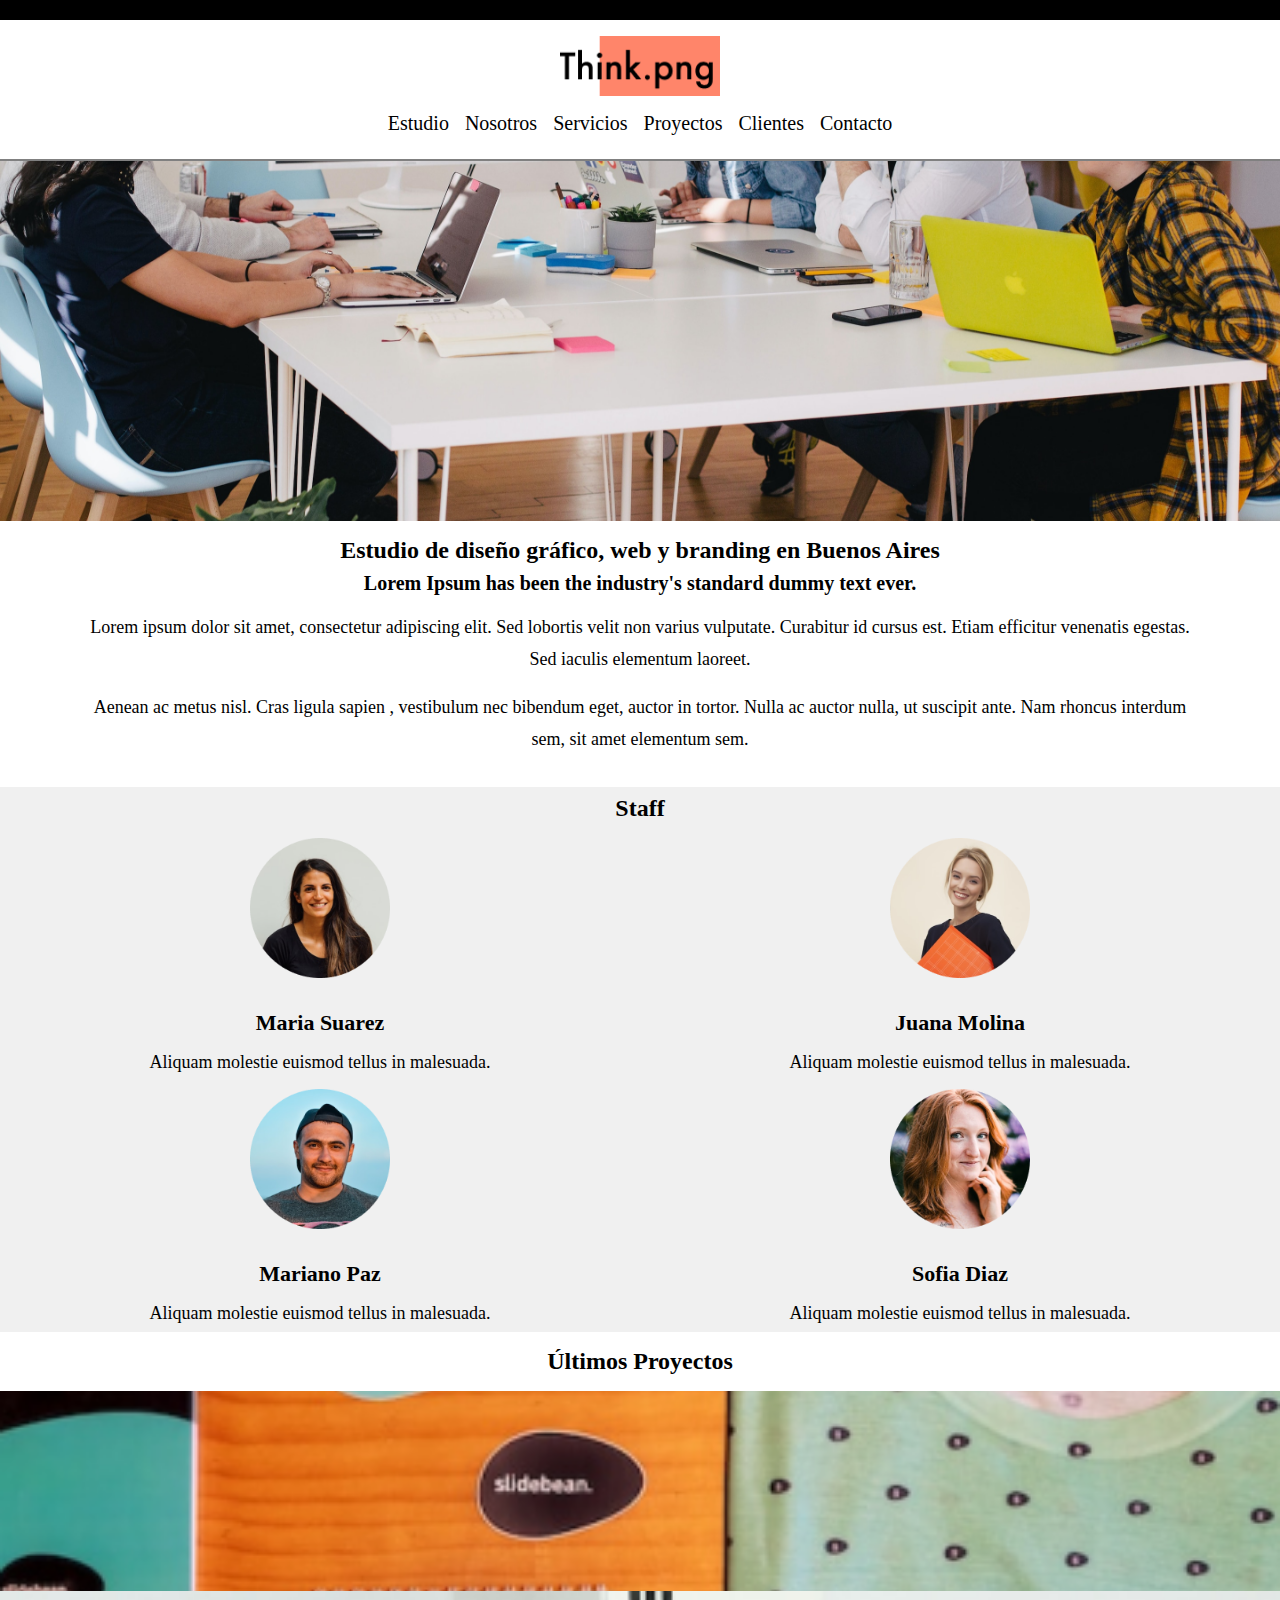
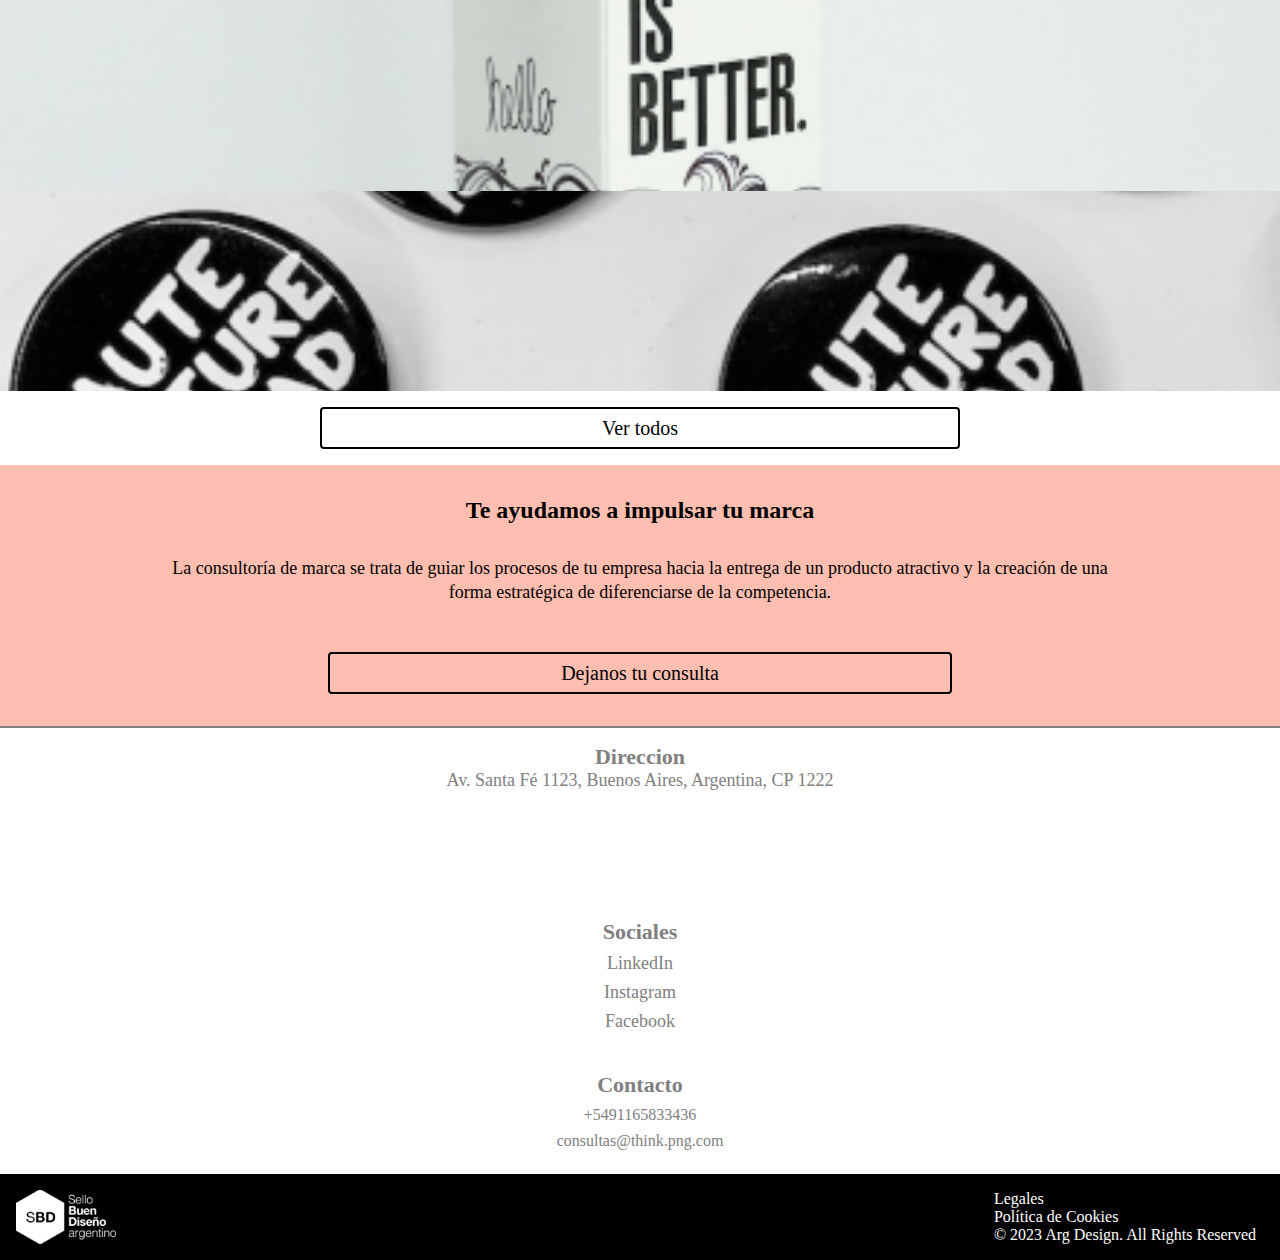
<file: index.html>
<!DOCTYPE html>
<html lang="en">
<head>
    <meta charset="UTF-8">
    <meta http-equiv="X-UA-Compatible" content="IE=edge">
    <meta name="viewport" content="width=device-width, initial-scale=1.0">
    <link rel="stylesheet" href="./css/style.css">
    <title>Home</title>
</head>
<body>

    <header class="barraprincipal">
        
        <a href="index.html"> <div class="logo"></div></a>

        <nav class="barra"> 
            <ul>
                <li>
                    <a href="#estudio">Estudio</a>
                </li>
                <li>
                    <a href="#staff">Nosotros</a>
                </li>
                <li>
                    <a href="./secciones/Servicios.html">Servicios</a>
                </li>
                <li>
                    <a href="./secciones/Proyectos.html">Proyectos</a>
                </li>
                <li>
                    <a href="./secciones/Clientes.html">Clientes</a>
                </li>
                <li>
                    <a href="./secciones/contacto.html">Contacto</a>
                </li>
            </ul>
        </nav>
    </header>

    <main>

        <section class="hero-img"></section>

        <a name="estudio"></a>

        <section class="el-estudio">

            <h1>Estudio de diseño gráfico, web y branding en Buenos Aires</h1>
            <h2>Lorem Ipsum has been the industry's standard dummy text ever.</h2>

                <p>Lorem ipsum dolor sit amet, consectetur adipiscing elit. 
                Sed lobortis velit non varius vulputate. 
                Curabitur id cursus est. Etiam efficitur venenatis egestas. 
                Sed iaculis elementum laoreet.
                </p>

                <p>
                Aenean ac metus nisl. Cras ligula sapien
                , vestibulum nec bibendum eget, auctor in tortor. Nulla ac auctor nulla, 
                ut suscipit ante. Nam rhoncus interdum sem, sit amet elementum sem.
                </p>    

        </section>

            <a name="staff"></a>  

        <section class="Staff">

            <h2>Staff</h2>

            <section class="personas">

                <div class="persona1">
                            <div class="persona1-img"></div>
                            <h3 class="nombre-persona">Maria Suarez</h3>
                            <h4 class="persentacion-persona">Aliquam molestie euismod tellus in malesuada.</h4>
                </div>

                <div class="persona2">
                    <div class="persona2-img"></div>
                    <h3 class="nombre-persona">Juana Molina</h3>
                    <h4 class="persentacion-persona">Aliquam molestie euismod tellus in malesuada.</h4>
                </div>

                <div class="persona3">
                    <div class="persona3-img"></div>
                    <h3 class="nombre-persona">Mariano Paz</h3>
                    <h4 class="persentacion-persona">Aliquam molestie euismod tellus in malesuada.</h4>
                </div>

                <div class="persona4">
                    <div class="persona4-img"></div>
                    <h3 class="nombre-persona">Sofia Diaz</h3>
                    <h4 class="persentacion-persona">Aliquam molestie euismod tellus in malesuada.</h4>
                </div>

            </section>
            
        </section>

        <section class="Ultimos-proyectos">

            <h2>Últimos Proyectos</h2>

            <section class="galeria-proyectos">
                <div class="proyecto1"></div>
                <div class="proyecto2"></div>
                <div class="proyecto3"></div>
            </section>

            <a href="secciones/Proyectos.html" class="Boton1">Ver todos</a>

        </section>

        <section class="cajon-consultas">

            <h2>Te ayudamos a impulsar tu marca</h2>

            <p>La consultoría de marca se trata de guiar los procesos de tu empresa hacia la entrega 
            de un producto atractivo y la creación de una forma estratégica de diferenciarse de la
            competencia.</p>

            <a href="secciones/Contacto.html" class="Boton1">Dejanos tu consulta</a>

        </section>
        
        <!--
        <div class="button-up">
            <a href="./index.html">
                <center><img src="recursos/botonsubir.png"></center>
            </a>
        </div> -->

    </main>

    
    <footer>

        <section class="footer1">

            <div class="Direccion"> 
               <h4>Direccion</h4>
               <p>Av. Santa Fé 1123, Buenos Aires, Argentina, CP 1222</p>
           </div>

           <iframe class="mapa"src="https://www.google.com/maps/embed?pb=!1m18!1m12!1m3!1d4644.831132195227!2d-58.40330538196146!3d-34
           .59425815976406!2m3!1f0!2f0!3f0!3m2!1i1024!2i768!4f13.1!3m3!1m2!1s0x95bcca99c609fc2f%3A0x
           392ca99351808a75!2sRecoleta%2C%20CABA%2C%20Argentina!5e0!3m2!1ses!2sit!4v1673118096430!5m2!1ses!2sit"
           width="100%" height="96" style="border:0;" allowfullscreen="" loading="lazy" 
           referrerpolicy="no-referrer-when-downgrade">
           </iframe>

           <div class="Sociales"> 
                    <h4>Sociales</h4> 
                    <ol>
                        <li>
                        <a href="https://www.linkedin.com/home?originalSubdomain=es" target="_blank">LinkedIn</a>
                        </li>
                        <li>
                        <a href="https://www.instagram.com/" target="_blank">Instagram</a>
                        </li>
                        <li>
                        <a href="https://www.facebook.com/" target="_blank">Facebook</a>
                        </li>
                    </ol>
            </div>

            <div class="Contacto"> 
                <h4>Contacto</h4> 
                    <ol>
                    <li>+5491165833436</li>
                    <li>consultas@think.png.com</li>
                    </ol>
            </div>


        </section>

        <section class="footer2">

            <div class="logo-footer2"></div>

            <nav class="nav-footer2">
                <ul>
                    <li>
                        <a href="https://www.lipsum.com/" target="_blank">Legales</a>
                    </li>
                    <li>
                        <a href="https://www.lipsum.com/" target="_blank">Política de Cookies</a>
                    </li>
                    <li>
                        <a href="https://www.lipsum.com/" target="_blank">© 2023 Arg Design. All Rights Reserved</a>
                    </li>
                </ul>
            </nav>

        </section>

    </footer>


</body>
</html>
</file>
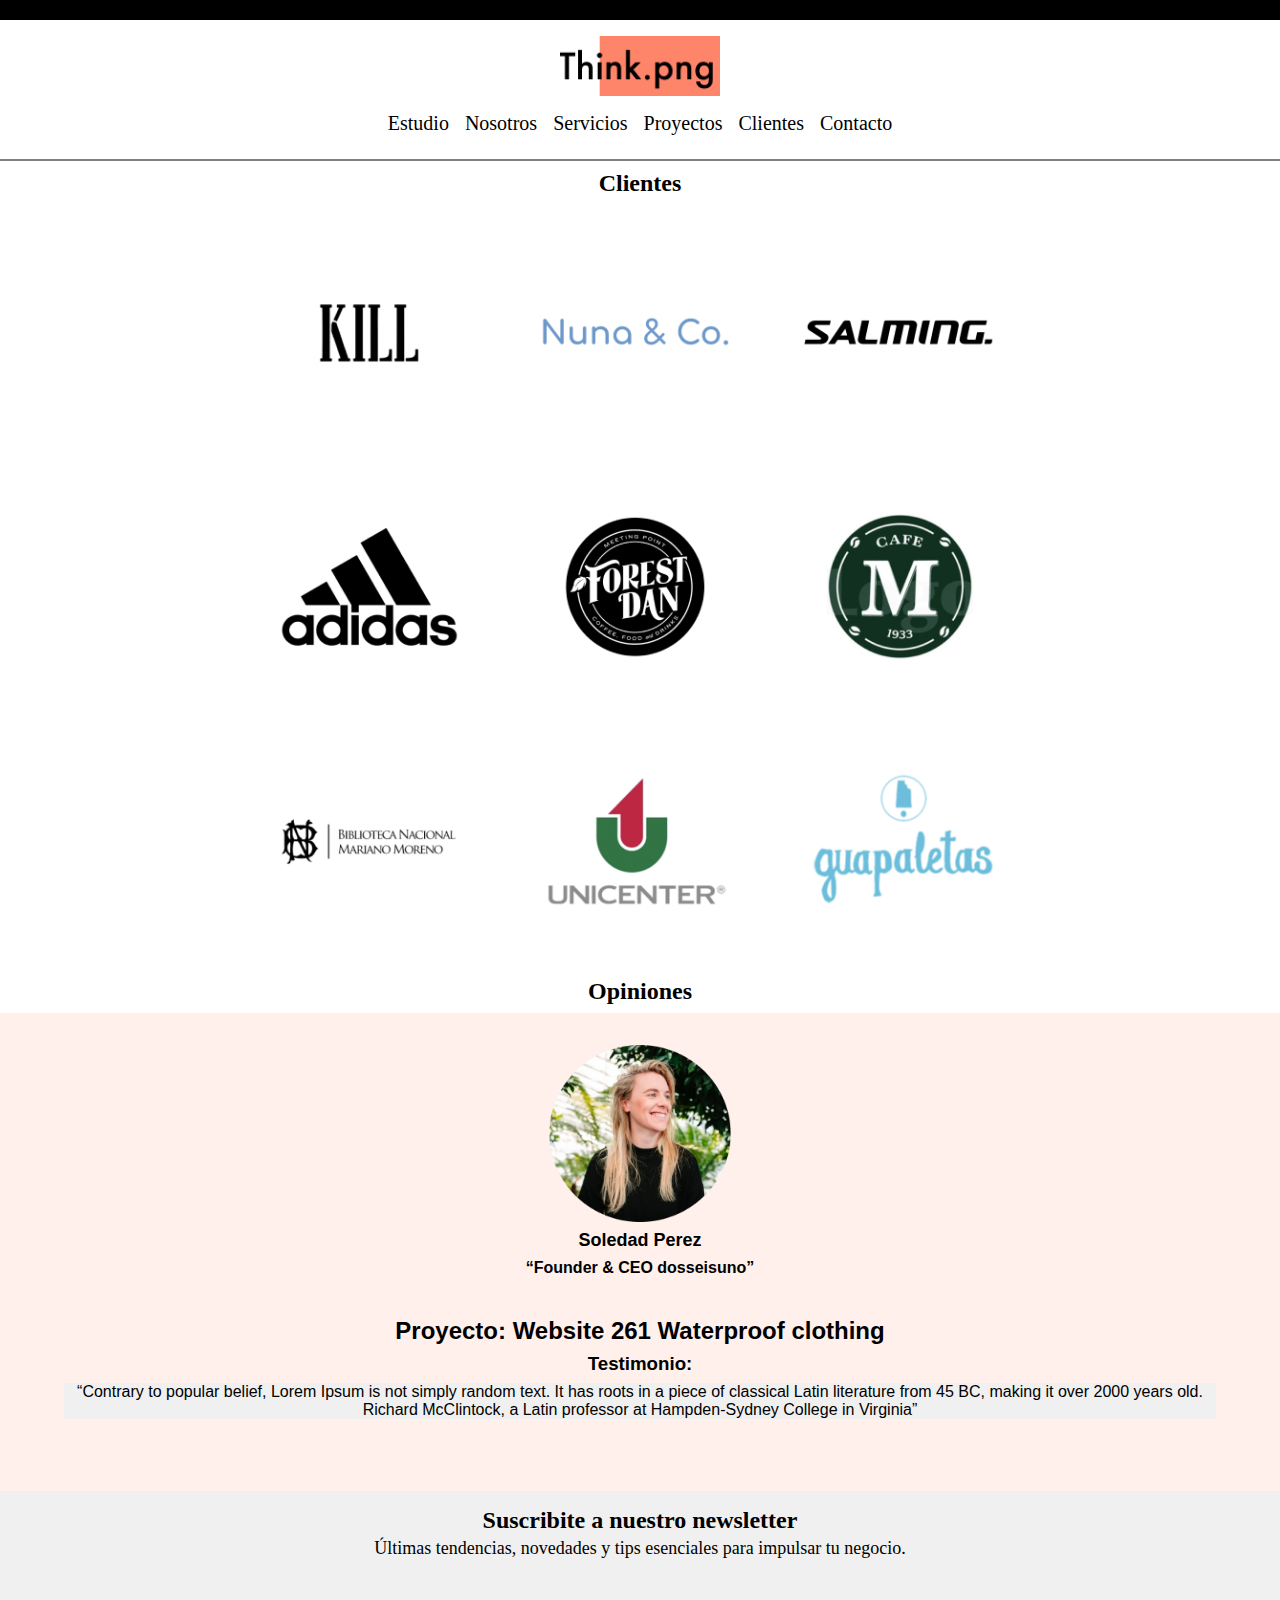
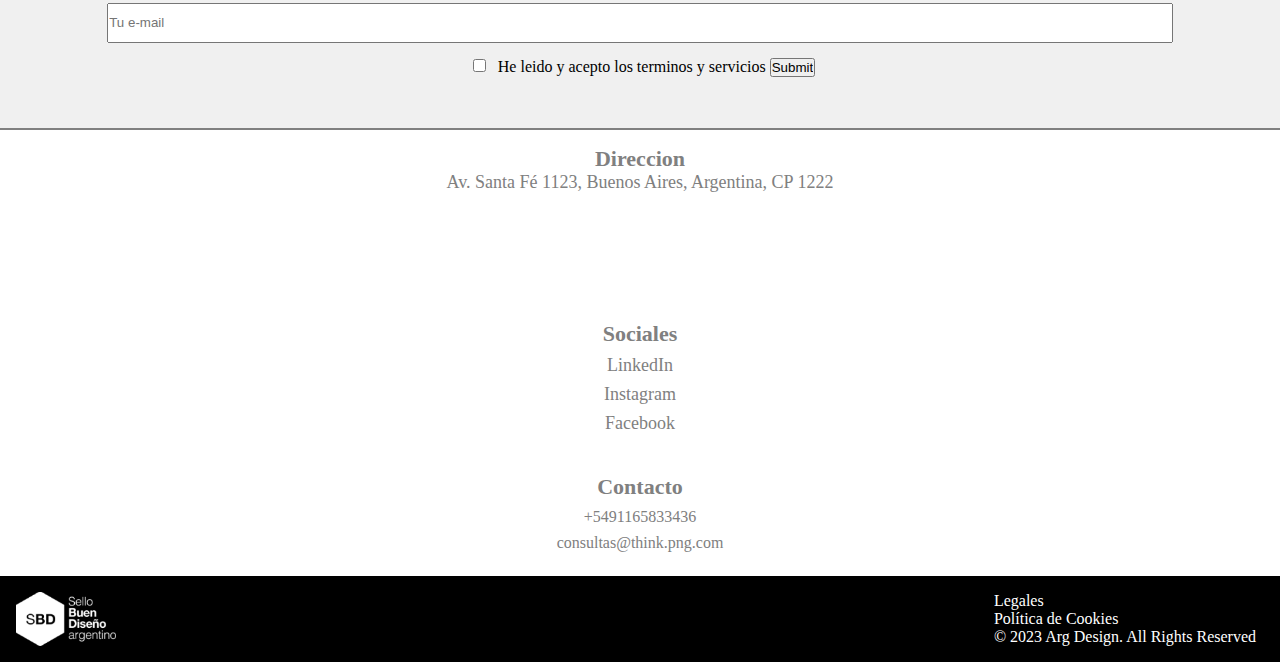
<file: secciones/Clientes.html>
<!DOCTYPE html>
<html lang="en">
<head>
    <meta charset="UTF-8">
    <meta http-equiv="X-UA-Compatible" content="IE=edge">
    <meta name="viewport" content="width=device-width, initial-scale=1.0">
    <link rel="stylesheet" href="../css/style.css">
    <title>Clientes</title>
</head>
<body>
   
    <header class="barraprincipal">
        <a href="../index.html"><div class="logo"></div></a>
        
        <nav class="barra">
            <ul>
                <li>
                    <a href="../index.html">Estudio</a>
                </li>
                <li>
                    <a href="../index.html">Nosotros</a>
                </li>
                <li>
                    <a href="./Servicios.html">Servicios</a>
                </li>
                <li>
                    <a href="./Proyectos.html">Proyectos</a>
                </li>
                <li>
                    <a href="./Clientes.html">Clientes</a>
                </li>
                <li>
                    <a href="./Contacto.html">Contacto</a>
                </li>
            </ul>
        </nav>
    </header>


    <main>
        <div class="title">
            <h2>Clientes</h2>
        </div>

        <div class="clientes-grid">
            <img src="../recursos/marca1.png" alt="Kill" class="clientes-img" >
            <img src="../recursos/marca2.png" alt="Nuna&Co" class="clientes-img">
            <img src="../recursos/marca3.png" alt="Nuna&Co" class="clientes-img">
            <img src="../recursos/marca4.png" alt="Adidas" class="clientes-img">
            <img src="../recursos/marca5.png" alt="Forest" class="clientes-img">
            <img src="../recursos/marca6.png" alt="Martinez"class="clientes-img">
            <img src="../recursos/marca7.png" alt="Nacional"class="clientes-img">
            <img src="../recursos/marca8.png" alt="Unicenter"class="clientes-img">
            <img src="../recursos/marca9.png" alt="Guapaletas"class="clientes-img">
            <!--<img src="../recursos/marca10.png" alt="Argentina"class="clientes-img">-->
        </div>

        <div class="title">
            <h2>Opiniones</h2>
        </div>


        <div class="opinion">

            <aside class="cliente-perfil">
                <img src="../recursos/persona5.png">
                <h4>Soledad Perez</h4>
                <h5>“Founder & CEO dosseisuno”</h5>
            </aside>

            <div class="opinion-texto"> 

                <h2>Proyecto: Website 261 Waterproof clothing </h2>

                <h3>Testimonio:</h3>

                <p>“Contrary to popular belief, Lorem Ipsum is not simply random text. 
                    It has roots in a piece of classical Latin literature from 45 BC, 
                    making it over 2000 years old. Richard McClintock, a Latin professor at Hampden-Sydney 
                    College in Virginia”</p>

            </div>
        </div>

        <div class="suscripcion-noticias">
            <h3>Suscribite a nuestro newsletter</h3>
            <h4>Últimas tendencias, novedades y tips esenciales para impulsar tu negocio.</h4>
            
            <form action="#" method="GET">
                <input type="text" placeholder="Tu e-mail" name="e-mail"class="input-news">
                <br>
                <input type="checkbox" id="terms" name="terms" class="input-check">
                <label for="terms">He leido y acepto los terminos y servicios</label>
                <input type="submit">
            </form>

        </div>

    </main>

    <footer>

        <section class="footer1">

            <div class="Direccion"> 
               <h4>Direccion</h4>
               <p>Av. Santa Fé 1123, Buenos Aires, Argentina, CP 1222</p>
           </div>

           <iframe class="mapa"src="https://www.google.com/maps/embed?pb=!1m18!1m12!1m3!1d4644.831132195227!2d-58.40330538196146!3d-34
           .59425815976406!2m3!1f0!2f0!3f0!3m2!1i1024!2i768!4f13.1!3m3!1m2!1s0x95bcca99c609fc2f%3A0x
           392ca99351808a75!2sRecoleta%2C%20CABA%2C%20Argentina!5e0!3m2!1ses!2sit!4v1673118096430!5m2!1ses!2sit"
           width="100%" height="96" style="border:0;" allowfullscreen="" loading="lazy" 
           referrerpolicy="no-referrer-when-downgrade">
           </iframe>

           <div class="Sociales"> 
                    <h4>Sociales</h4> 
                    <ol>
                        <li>
                        <a href="https://www.linkedin.com/home?originalSubdomain=es" target="_blank">LinkedIn</a>
                        </li>
                        <li>
                        <a href="https://www.instagram.com/" target="_blank">Instagram</a>
                        </li>
                        <li>
                        <a href="https://www.facebook.com/" target="_blank">Facebook</a>
                        </li>
                    </ol>
            </div>

            <div class="Contacto"> 
                <h4>Contacto</h4> 
                    <ol>
                    <li>+5491165833436</li>
                    <li>consultas@think.png.com</li>
                    </ol>
            </div>


        </section>

        <section class="footer2">
            <div class="logo-footer2"></div>

            <nav class="nav-footer2">
                <ul>
                    <li>
                        <a href="https://www.lipsum.com/" target="_blank">Legales</a>
                    </li>
                    <li>
                        <a href="https://www.lipsum.com/" target="_blank">Política de Cookies</a>
                    </li>
                    <li>
                        <a href="https://www.lipsum.com/" target="_blank">© 2023 Arg Design. All Rights Reserved</a>
                    </li>
                </ul>
            </nav>

        </section>

    </footer>


</body>
</html>
</file>
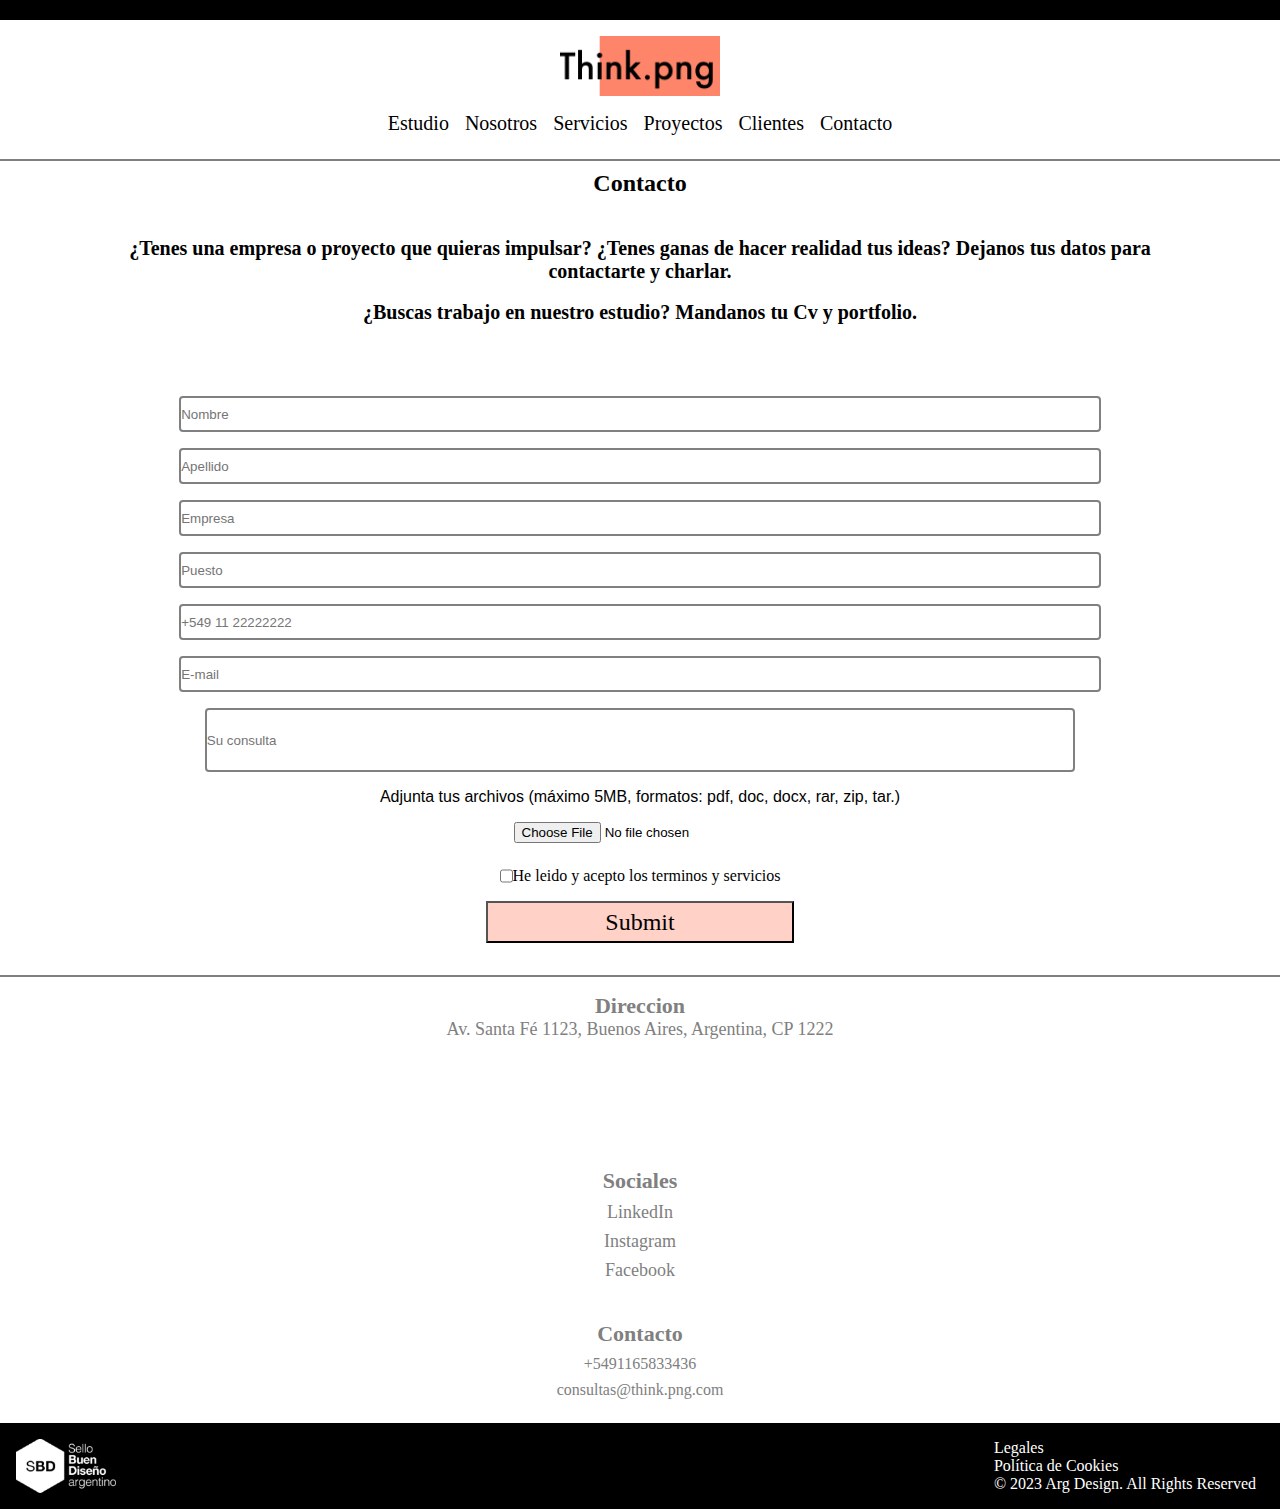
<file: secciones/Contacto.html>
<!DOCTYPE html>
<html lang="en">
<head>
    <meta charset="UTF-8">
    <meta http-equiv="X-UA-Compatible" content="IE=edge">
    <meta name="viewport" content="width=device-width, initial-scale=1.0">
    <link rel="stylesheet" href="../css/style.css">
    <title>Contacto</title>
</head>
<body>

    <header class="barraprincipal">

        <a href="../index.html"><div class="logo"></div></a>
        
        </div>
        <nav class="barra">
            <ul>
                <li>
                    <a href="../index.html">Estudio</a>
                </li>
                <li>
                    <a href="../index.html">Nosotros</a>
                </li>
                <li>
                    <a href="./Servicios.html">Servicios</a>
                </li>
                <li>
                    <a href="./Proyectos.html">Proyectos</a>
                </li>
                <li>
                    <a href="./Clientes.html">Clientes</a>
                </li>
                <li>
                    <a href="./Contacto.html">Contacto</a>
                </li>
            </ul>
        </nav>
    </header>

    <main>
        <div class="title">
            <h2>Contacto</h2>
        </div>

        <div class="preguntas">
            <h3>¿Tenes una empresa o proyecto que quieras impulsar?
            ¿Tenes ganas de hacer realidad tus ideas? Dejanos tus datos para contactarte y charlar.</h3>
            
            <br>
            <h3>¿Buscas trabajo en nuestro estudio?
            Mandanos tu Cv y portfolio.</h3>
        </div>

            <form action="#" method="GET" class="formulario">

                <div class="formulario-contacto-grid">

                <input type="text" placeholder="Nombre" name="nombre" required >
                <input type="text" placeholder="Apellido" name="Apellido">
                <input type="text" placeholder="Empresa" name="Empresa" >
                <input type="text" placeholder="Puesto" name="Puesto">
                <input type="text" placeholder="+549 11 22222222" name="telefono" required>
                <input type="text" placeholder="E-mail" name="e-mail" required>
                </div>

                <input type="text" placeholder="Su consulta" name="nombre" required class="textarea">

                <p>Adjunta tus archivos (máximo 5MB, formatos: pdf, doc, docx, rar, zip, tar.)<p>
                <input type="file" placeholder="Selecciona tus archivos" name="adjuntar">
                <br>

                <div class="checkbox-flex">
                <input type="checkbox" id="terms" name="terms">
                <label for="terms">He leido y acepto los terminos y servicios</label>
                </div>

                <input type="submit" class="boton-formulario">

            </form>

    </main>
    

    <footer>

        <section class="footer1">

            <div class="Direccion"> 
               <h4>Direccion</h4>
               <p>Av. Santa Fé 1123, Buenos Aires, Argentina, CP 1222</p>
           </div>

           <iframe class="mapa"src="https://www.google.com/maps/embed?pb=!1m18!1m12!1m3!1d4644.831132195227!2d-58.40330538196146!3d-34
           .59425815976406!2m3!1f0!2f0!3f0!3m2!1i1024!2i768!4f13.1!3m3!1m2!1s0x95bcca99c609fc2f%3A0x
           392ca99351808a75!2sRecoleta%2C%20CABA%2C%20Argentina!5e0!3m2!1ses!2sit!4v1673118096430!5m2!1ses!2sit"
           width="100%" height="96" style="border:0;" allowfullscreen="" loading="lazy" 
           referrerpolicy="no-referrer-when-downgrade">
           </iframe>

           <div class="Sociales"> 
                    <h4>Sociales</h4> 
                    <ol>
                        <li>
                        <a href="https://www.linkedin.com/home?originalSubdomain=es" target="_blank">LinkedIn</a>
                        </li>
                        <li>
                        <a href="https://www.instagram.com/" target="_blank">Instagram</a>
                        </li>
                        <li>
                        <a href="https://www.facebook.com/" target="_blank">Facebook</a>
                        </li>
                    </ol>
            </div>

            <div class="Contacto"> 
                <h4>Contacto</h4> 
                    <ol>
                    <li>+5491165833436</li>
                    <li>consultas@think.png.com</li>
                    </ol>
            </div>


        </section>

        <section class="footer2">
            <div class="logo-footer2"></div>

            <nav class="nav-footer2">
                <ul>
                    <li>
                        <a href="https://www.lipsum.com/" target="_blank">Legales</a>
                    </li>
                    <li>
                        <a href="https://www.lipsum.com/" target="_blank">Política de Cookies</a>
                    </li>
                    <li>
                        <a href="https://www.lipsum.com/" target="_blank">© 2023 Arg Design. All Rights Reserved</a>
                    </li>
                </ul>
            </nav>

        </section>

    </footer>

</body>
</html>
</file>
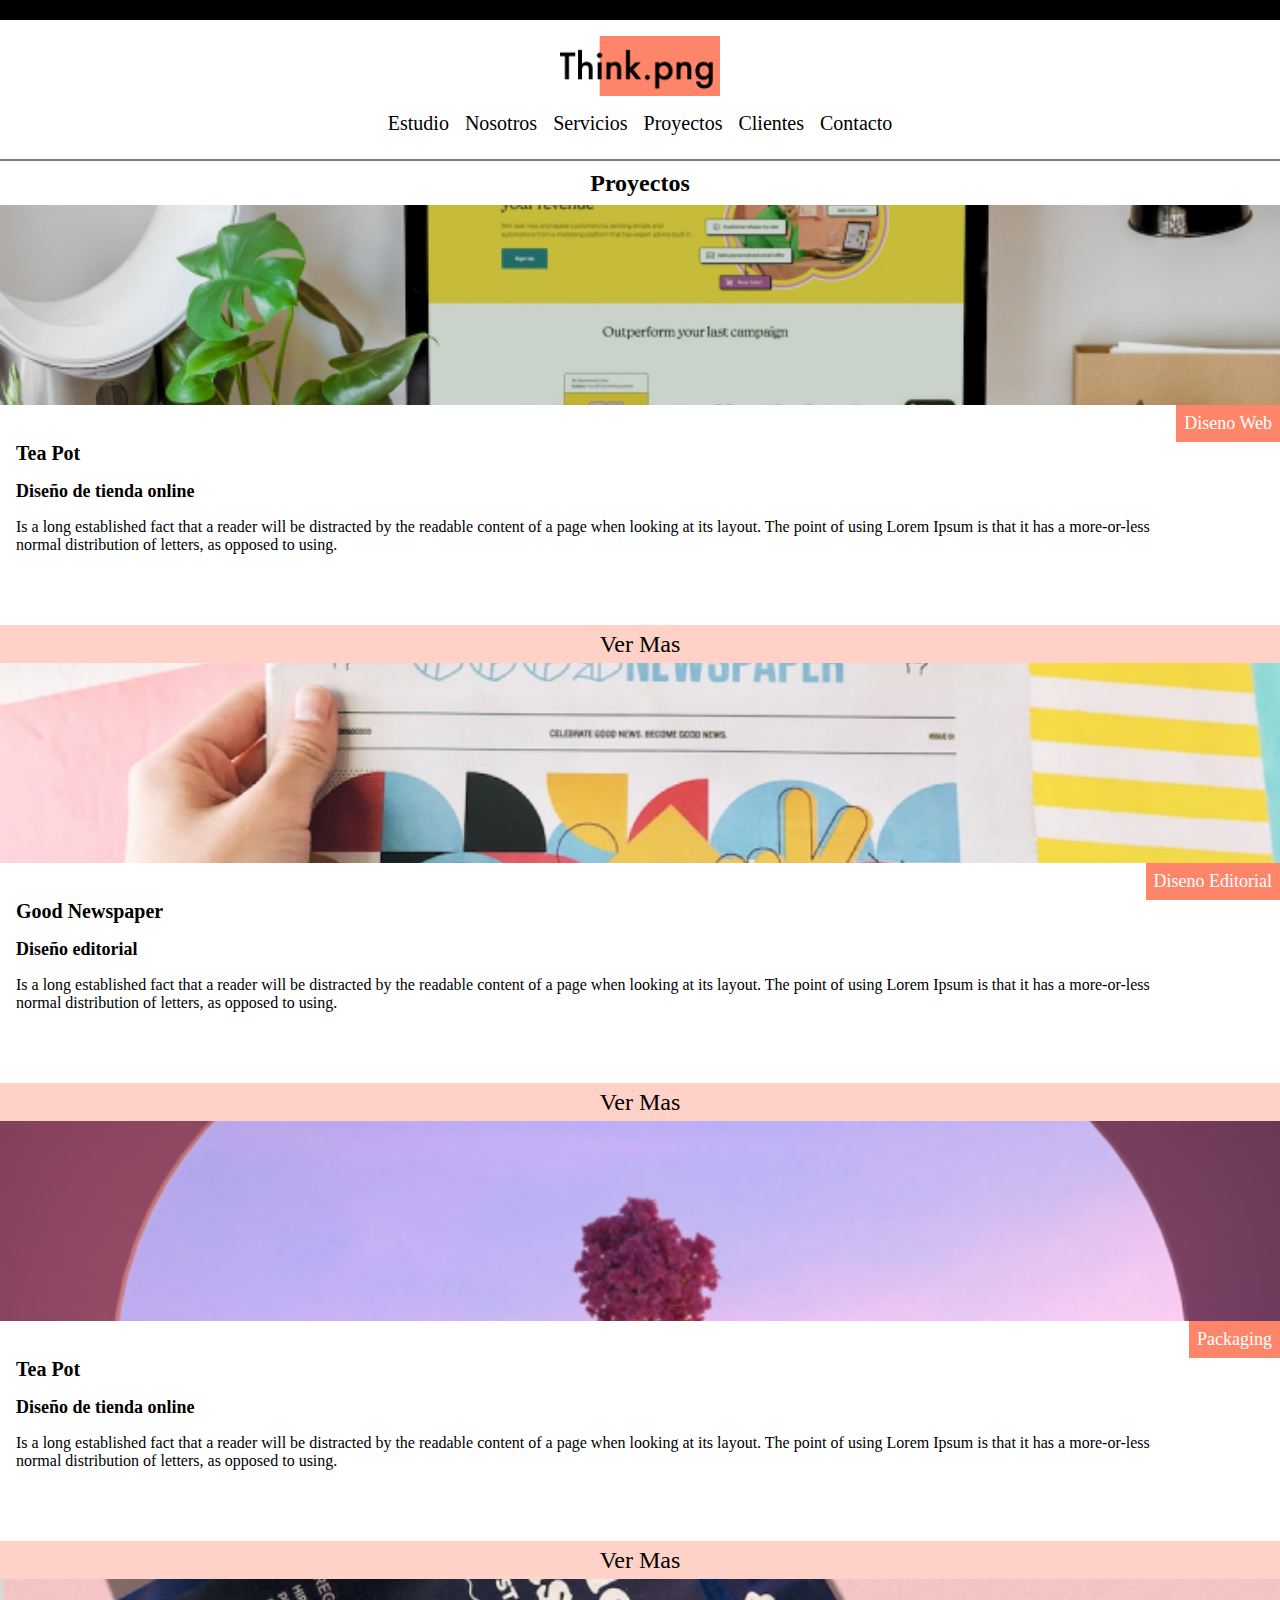
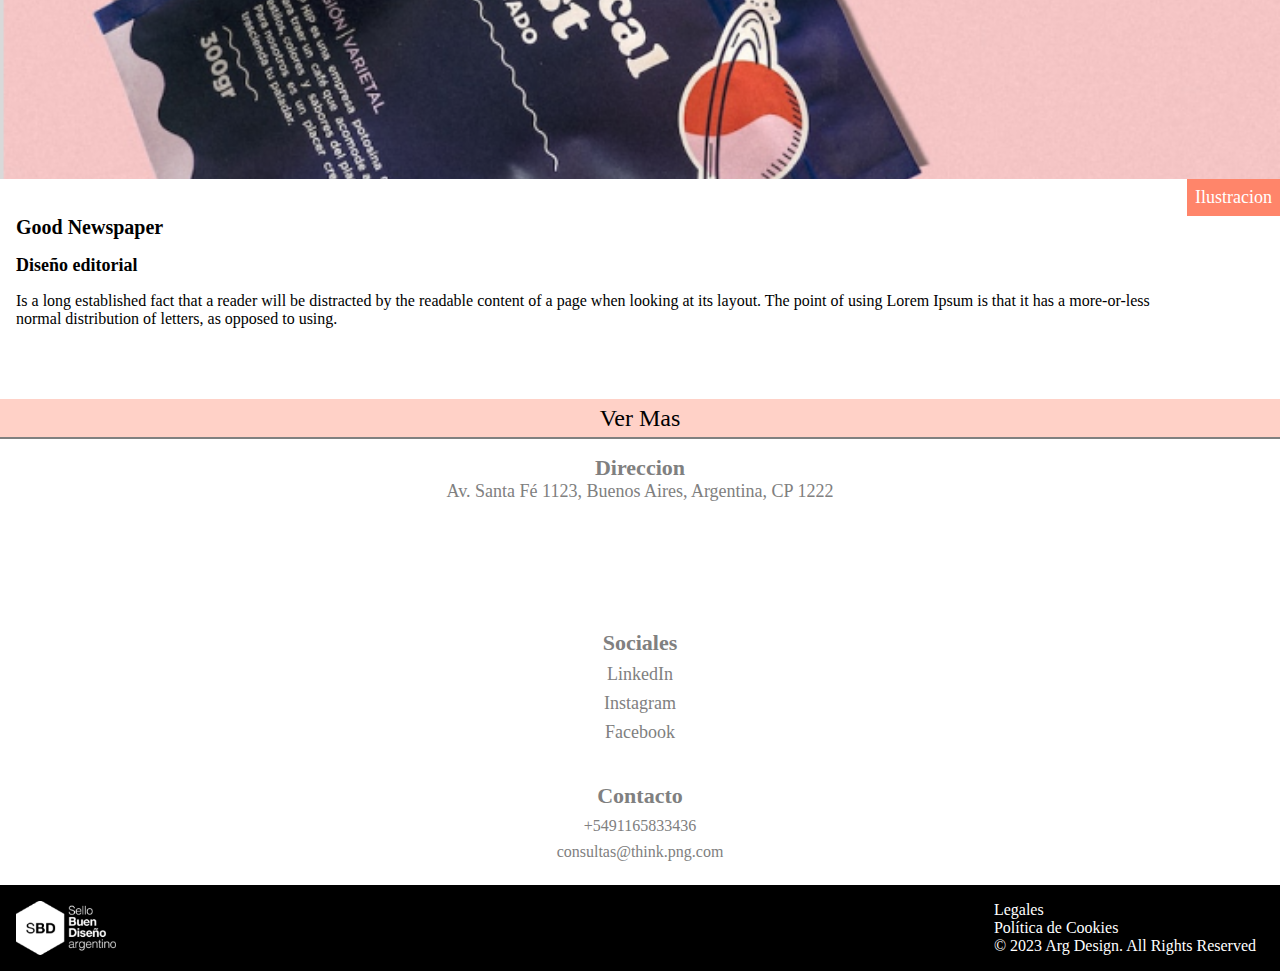
<file: secciones/Proyectos.html>
<!DOCTYPE html>
<html lang="en">
<head>
    <meta charset="UTF-8">
    <meta http-equiv="X-UA-Compatible" content="IE=edge">
    <meta name="viewport" content="width=device-width, initial-scale=1.0">
    <link rel="stylesheet" href="../css/style.css">
    <title>Proyectos</title>
</head>
<body>

    <header class="barraprincipal">

        <a href="../index.html"><div class="logo"></div></a>

        <nav class="barra">
            <ul>
                <li>
                    <a href="../index.html">Estudio</a>
                </li>
                <li>
                    <a href="../index.html">Nosotros</a>
                </li>
                <li>
                    <a href="./Servicios.html">Servicios</a>
                </li>
                <li>
                    <a href="./Proyectos.html">Proyectos</a>
                </li>
                <li>
                    <a href="./Clientes.html">Clientes</a>
                </li>
                <li>
                    <a href="./Contacto.html">Contacto</a>
                </li>
            </ul>
        </nav>
    </header>

    <main>
        <div class="title">
        <h2>Proyectos</h2>
        </div>

        <section class="Proyecto-right">

            <div class="Proyectoright-img"></div>
            <aside>
                <div class="tag">Diseno Web</div>
                <h3>Tea Pot</h3>
                <h4>Diseño de tienda online</h4>
                <p>Is a long established fact that a reader will be distracted by the readable content of 
                    a page when looking at its layout. The point of using Lorem Ipsum is that it has a 
                    more-or-less normal distribution of letters, as opposed to using.</p>
            </aside>

        </section>

        <div class="Boton-ancho">
        <a href="#" class="Boton-ancho-vermas">Ver Mas</a>
        </div>

        <section class="Proyecto-left">
            <div class="Proyectoleft-img"></div>
            <aside>
                <div class="tag">Diseno Editorial</div>
                <h3>Good Newspaper</h3>
                <h4>Diseño editorial</h4>
                <p>Is a long established fact that a reader will be distracted by the readable content of 
                    a page when looking at its layout. The point of using Lorem Ipsum is that it has a 
                    more-or-less normal distribution of letters, as opposed to using.</p>
            </aside>

        </section>

        <div class="Boton-ancho">
            <a href="#" class="Boton-ancho-vermas">Ver Mas</a>
        </div>

        <section class="Proyecto-right">
            <div class="Proyectoright-img" id="Proyect3"></div>
            <aside>
                <div class="tag">Packaging</div>
                <h3>Tea Pot</h3>
                <h4>Diseño de tienda online</h4>
                <p>Is a long established fact that a reader will be distracted by the readable content of 
                    a page when looking at its layout. The point of using Lorem Ipsum is that it has a 
                    more-or-less normal distribution of letters, as opposed to using.</p>
            </aside>
        </section>

        <div class="Boton-ancho">
            <a href="#" class="Boton-ancho-vermas">Ver Mas</a>
        </div>

        <section class="Proyecto-left">
            <div class="Proyectoleft-img" id="Proyect4"></div>
            <aside>
                <div class="tag">Ilustracion</div>
                <h3>Good Newspaper</h3>
                <h4>Diseño editorial</h4>
                <p>Is a long established fact that a reader will be distracted by the readable content of 
                    a page when looking at its layout. The point of using Lorem Ipsum is that it has a 
                    more-or-less normal distribution of letters, as opposed to using.</p>
            </aside>

        </section>

        <div class="Boton-ancho">
            <a href="#" class="Boton-ancho-vermas">Ver Mas</a>
        </div>

</main>


<footer>

        <section class="footer1">

            <div class="Direccion"> 
               <h4>Direccion</h4>
               <p>Av. Santa Fé 1123, Buenos Aires, Argentina, CP 1222</p>
           </div>

           <iframe class="mapa"src="https://www.google.com/maps/embed?pb=!1m18!1m12!1m3!1d4644.831132195227!2d-58.40330538196146!3d-34
           .59425815976406!2m3!1f0!2f0!3f0!3m2!1i1024!2i768!4f13.1!3m3!1m2!1s0x95bcca99c609fc2f%3A0x
           392ca99351808a75!2sRecoleta%2C%20CABA%2C%20Argentina!5e0!3m2!1ses!2sit!4v1673118096430!5m2!1ses!2sit"
           width="100%" height="96" style="border:0;" allowfullscreen="" loading="lazy" 
           referrerpolicy="no-referrer-when-downgrade">
           </iframe>

           <div class="Sociales"> 
                    <h4>Sociales</h4> 
                    <ol>
                        <li>
                        <a href="https://www.linkedin.com/home?originalSubdomain=es" target="_blank">LinkedIn</a>
                        </li>
                        <li>
                        <a href="https://www.instagram.com/" target="_blank">Instagram</a>
                        </li>
                        <li>
                        <a href="https://www.facebook.com/" target="_blank">Facebook</a>
                        </li>
                    </ol>
            </div>

            <div class="Contacto"> 
                <h4>Contacto</h4> 
                    <ol>
                    <li>+5491165833436</li>
                    <li>consultas@think.png.com</li>
                    </ol>
            </div>


        </section>

        <section class="footer2">
            <div class="logo-footer2"></div>

            <nav class="nav-footer2">
                <ul>
                    <li>
                        <a href="https://www.lipsum.com/" target="_blank">Legales</a>
                    </li>
                    <li>
                        <a href="https://www.lipsum.com/" target="_blank">Política de Cookies</a>
                    </li>
                    <li>
                        <a href="https://www.lipsum.com/" target="_blank">© 2023 Arg Design. All Rights Reserved</a>
                    </li>
                </ul>
            </nav>

        </section>

</footer>

</body>
</html>
</file>
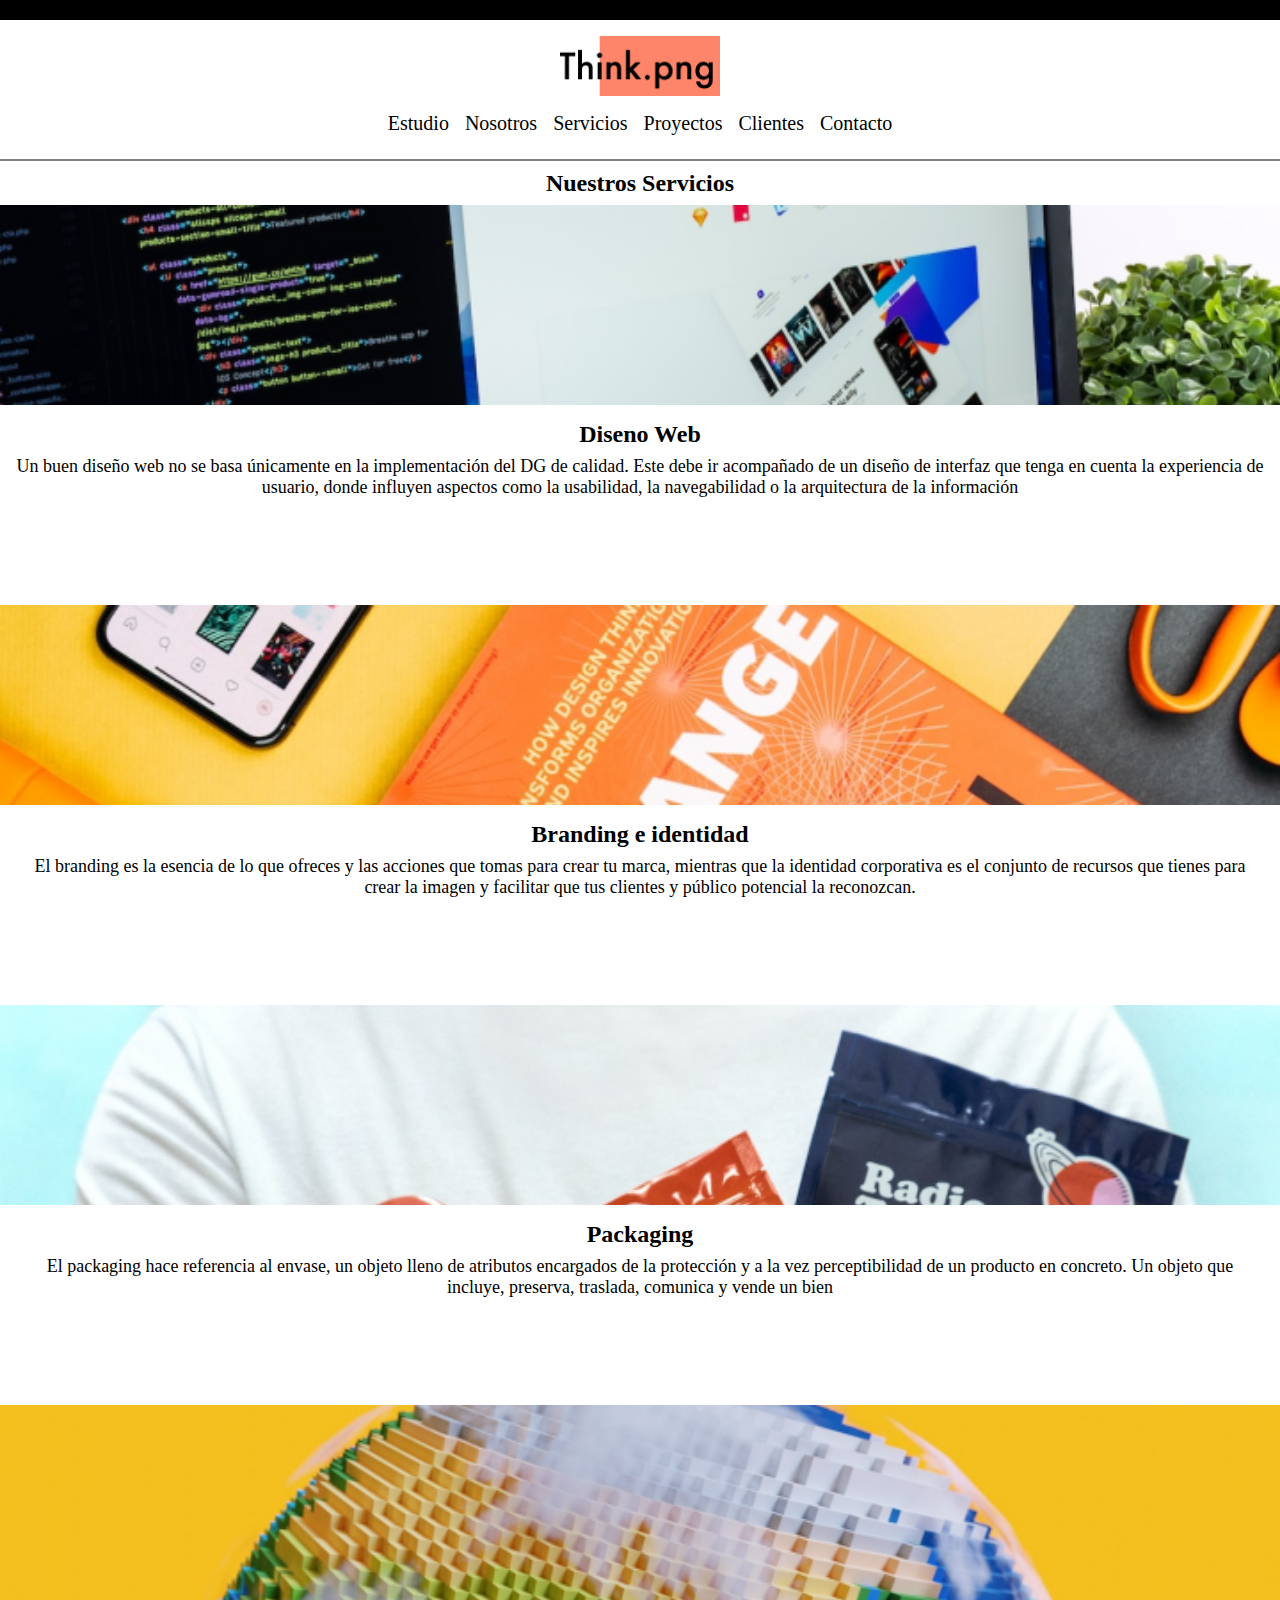
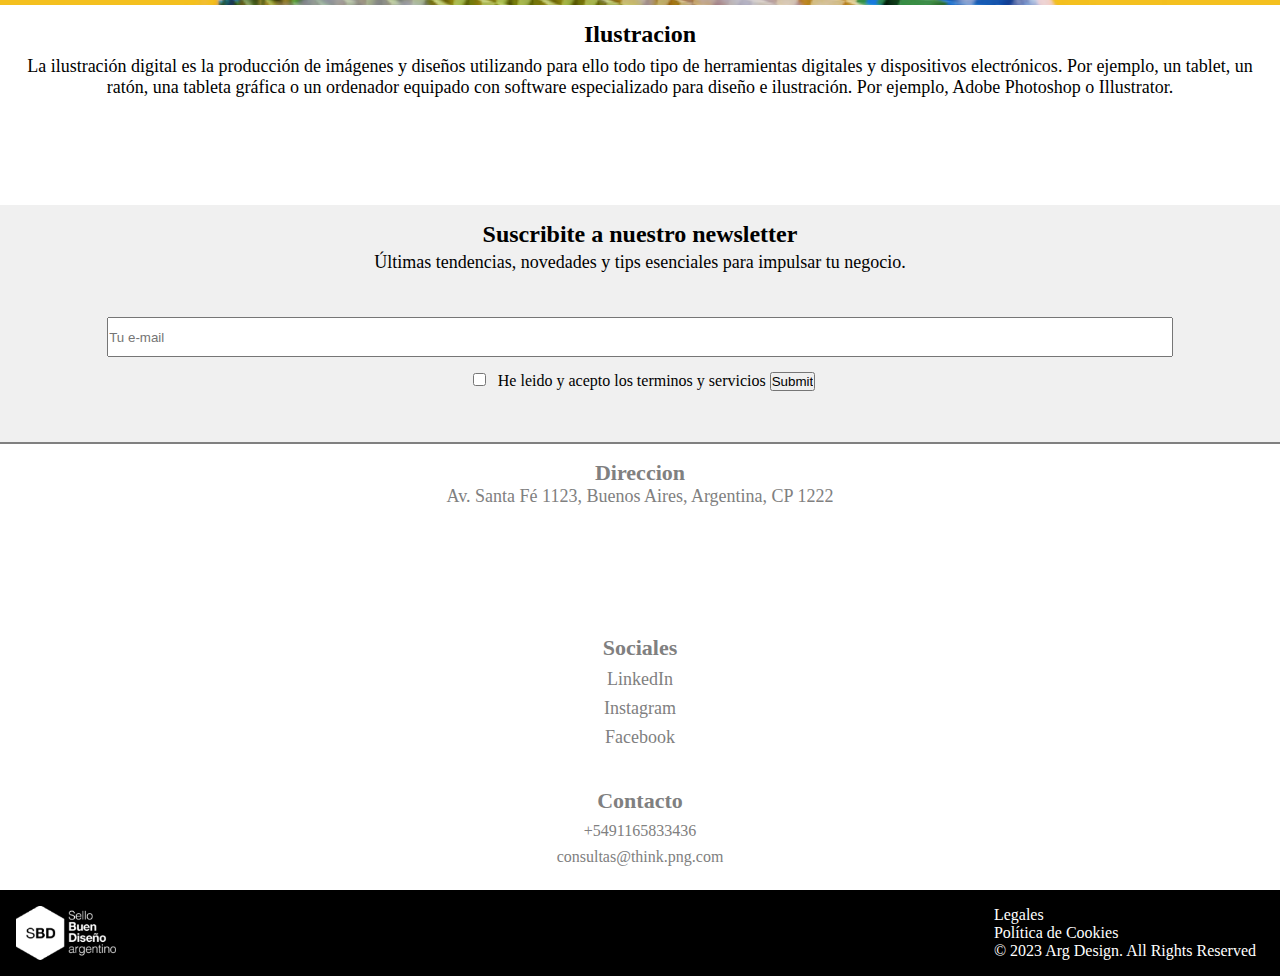
<file: secciones/Servicios.html>
<!DOCTYPE html>
<html lang="en">
<head>
    <meta charset="UTF-8">
    <meta http-equiv="X-UA-Compatible" content="IE=edge">
    <meta name="viewport" content="width=device-width, initial-scale=1.0">
    <link rel="stylesheet" href="../css/style.css">
    <title>Servicios</title>
</head>
<body>
    <header class="barraprincipal">

        <a href="../index.html"><div class="logo"></div></a>

        <nav class="barra">
            <ul>
                <li>
                    <a href="../index.html">Estudio</a>
                </li>
                <li>
                    <a href="../index.html">Nosotros</a>
                </li>
                <li>
                    <a href="./Servicios.html">Servicios</a>
                </li>
                <li>
                    <a href="./Proyectos.html">Proyectos</a>
                </li>
                <li>
                    <a href="./Clientes.html">Clientes</a>
                </li>
                <li>
                    <a href="./Contacto.html">Contacto</a>
                </li>
            </ul>
        </nav>
    </header>

<main>
       
    <div class="title">
        <h2>Nuestros Servicios</h2>
    </div>
    
        <section class="sright">
            <div class="sright-img"></div>
            <aside>
                <h3>Diseno Web</h3>
                <p>Un buen diseño web no se basa únicamente en la implementación del DG de calidad. 
                    Este debe ir acompañado de un diseño de interfaz que tenga en cuenta la experiencia
                     de usuario, donde influyen aspectos como la usabilidad, la navegabilidad o 
                    la arquitectura de la información</p>
            </aside>
        </section>

        <section class="sleft">
            <div class="sleft-img"></div>
            <aside>
                <h3>Branding e identidad</h3>
                <p>El branding es la esencia de lo que ofreces y las acciones que tomas para crear tu marca, 
                    mientras que la identidad corporativa es el conjunto de recursos que tienes para crear
                    la imagen y facilitar que tus clientes y público potencial la reconozcan.</p>
            </aside>

        </section>

        <section class="sright">
            <div class="sright-img" id="Packaging"></div>
            <aside>
                <h3>Packaging</h3>
                <p>El packaging hace referencia al envase, un objeto lleno de atributos encargados de la 
                    protección y a la vez perceptibilidad de un producto en concreto. Un objeto que incluye, 
                    preserva, traslada, comunica y vende un bien</p>
            </aside>
        </section>

        <section class="sleft">
            <div class="sleft-img" id="Ilustracion"></div>
            <aside>
                <h3>Ilustracion</h3>
                <p>La ilustración digital es la producción de imágenes y diseños utilizando para ello todo 
                    tipo de herramientas digitales y dispositivos electrónicos.  Por ejemplo, un tablet,
                     un ratón, una tableta gráfica o un ordenador equipado con software especializado para 
                     diseño e ilustración.  Por ejemplo, Adobe Photoshop o Illustrator.</p>
            </aside>

        </section>

    

        <div class="suscripcion-noticias">
            <h3>Suscribite a nuestro newsletter</h3>
            <h4>Últimas tendencias, novedades y tips esenciales para impulsar tu negocio.</h4>
            
            <form action="#" method="GET">
                <input type="text" placeholder="Tu e-mail" name="e-mail"class="input-news">
                <br>
                <input type="checkbox" id="terms" name="terms" class="input-check">
                <label for="terms">He leido y acepto los terminos y servicios</label>
                <input type="submit">
            </form>

        </div>


</main>

<footer>

        <section class="footer1">

            <div class="Direccion"> 
               <h4>Direccion</h4>
               <p>Av. Santa Fé 1123, Buenos Aires, Argentina, CP 1222</p>
           </div>

           <iframe class="mapa"src="https://www.google.com/maps/embed?pb=!1m18!1m12!1m3!1d4644.831132195227!2d-58.40330538196146!3d-34
           .59425815976406!2m3!1f0!2f0!3f0!3m2!1i1024!2i768!4f13.1!3m3!1m2!1s0x95bcca99c609fc2f%3A0x
           392ca99351808a75!2sRecoleta%2C%20CABA%2C%20Argentina!5e0!3m2!1ses!2sit!4v1673118096430!5m2!1ses!2sit"
           width="100%" height="96" style="border:0;" allowfullscreen="" loading="lazy" 
           referrerpolicy="no-referrer-when-downgrade">
           </iframe>

           <div class="Sociales"> 
                    <h4>Sociales</h4> 
                    <ol>
                        <li>
                        <a href="https://www.linkedin.com/home?originalSubdomain=es" target="_blank">LinkedIn</a>
                        </li>
                        <li>
                        <a href="https://www.instagram.com/" target="_blank">Instagram</a>
                        </li>
                        <li>
                        <a href="https://www.facebook.com/" target="_blank">Facebook</a>
                        </li>
                    </ol>
            </div>

            <div class="Contacto"> 
                <h4>Contacto</h4> 
                    <ol>
                    <li>+5491165833436</li>
                    <li>consultas@think.png.com</li>
                    </ol>
            </div>


        </section>

        <section class="footer2">
            <div class="logo-footer2"></div>

            <nav class="nav-footer2">
                <ul>
                    <li>
                        <a href="https://www.lipsum.com/" target="_blank">Legales</a>
                    </li>
                    <li>
                        <a href="https://www.lipsum.com/" target="_blank">Política de Cookies</a>
                    </li>
                    <li>
                        <a href="https://www.lipsum.com/" target="_blank">© 2023 Arg Design. All Rights Reserved</a>
                    </li>
                </ul>
            </nav>

        </section>

</footer>

</body>
</html>
</file>
<file: css/style.css>
*{
    margin: 0;
    padding: 0;
    box-sizing: border-box;
}


/*HEADER*/
.barraprincipal {height: auto;
                 width: 100%;
                 background-color: white;
                 border-top: solid 20px black;
                 border-bottom: solid 2px grey;

                 padding: 1rem;
                 display: flex;
                 flex-direction: column;
                 align-items: center;

                 font-family: 'Helvetica Neue';
                 font-style: normal;
                 font-weight: 400;
                 font-size: 20px;
                 text-transform: capitalize;
                }


.logo{ background-image: url(../recursos/logothnk.png);
       background-size: cover;
       height: 60px;
       width: 160px;
       background-position: center;
       margin-bottom: 0.5rem;
    }

.barra ul {display: flex;
           flex-wrap: wrap;
           justify-content: center;
          }

.barra ul li {list-style: none;
              padding: 8px;
             }

.barra a {text-decoration: none;
          color: black;
}

.barra a:hover {font-weight: 600;
}

/*main{display: block;}* QUE ES ESTO!!*/

main{height: auto;
    width: 100%;
    background-color: white;
    display: flex;
    flex-direction: column;
    justify-content: center;
    align-items: center;
    flex-wrap: wrap;
    }    

/*ACA PODRIA PONER FLEX-WRAP:WRAP*/

/*FOOTER*/

footer {width:100%;
        height: auto;
        background-color: green;
        display: flex;
        flex-direction: column;
        align-items: center;}

.footer1 {height: auto;
          width: 100%;
          background-color:white;
          border-top: solid 2px grey;
          display: flex;
          flex-direction: column;
          align-items: center;
          color: grey;

          text-align: center;
         }


.Direccion {width:50vw;
            height: auto;
            padding: 16px;
           }

.Sociales {
            height: fit-content;
            padding: 16px;
           }
   
.Contacto {
            height: fit-content;
            padding: 16px;
           }

.footer1 h4{ font-family: 'Helvetica Neue';
            font-style: normal;
            font-weight: bold;
            font-size: 22px;
            }

.footer1 p { font-family: 'Helvetica Neue';
             font-style: normal;
             font-weight:normal;
             font-size: 18px;}

.footer1 ol li {list-style: none;
                margin-top: 8px;
                margin-bottom: 8px;
               }

.footer1 a {text-decoration: none;
            color: grey;
            font-family: 'Helvetica Neue';
            font-style: normal;
            font-weight: 400;
            font-size: 18px;
            }

.footer1 a:hover {font-weight: 600;}

.footer2  { height: auto;
            width: 100%;
            background-color: black;
            padding: 1rem;
            color: white;
            display: flex;
            justify-content: space-between;
        }
  
.footer2 a {color:white;
            text-decoration: none;
            font-family: 'Helvetica Neue';
            font-style: normal;
            font-weight: 400;
            font-size: 16px;}
  
.logo-footer2 {background-color: black;
               width: 100px;
               height:auto;
               background-image: url(../recursos/SBD.png);
               background-size: cover;
               background-position: center;
               }

.nav-footer2 ul li { list-style: none;
                     margin-left: 8px;
                     margin-right: 8px;
                   }

.footer2 a:hover {font-weight: 600;}

/*Aca empiezo con las paginas*/
/*en comun a todas*/

/*Titulo de la pagina*/

.title {height:auto;
        width: 100%;
        background-color:white;} 

.title h2 {font-family: 'Helvetica Neue';
       font-style: normal;
       font-weight: 700;
       font-size: 24px;
       line-height: 28px;
       text-align: center;
       padding: 0.5rem;
      }


/*Seccion suscribirse a newsletter*/

.suscripcion-noticias{height: auto;
                      width: 100%;
                      background-color:#F0F0F0;
                      text-align: center;
                      padding: 16px;
                     }

.suscripcion-noticias h3 {font-family: 'Helvetica Neue';
           font-style: normal;
           font-weight: bold;
           font-size: 24px;
                    }

.suscripcion-noticias h4 {font-family: 'Helvetica Neue';
            font-style: normal;
            font-weight: 200;
            font-size: 18px;
            padding: 4px;
                    } 
            
.input-news{text-align: left;
            width: 90%;
            height: 40px;
            margin: 8px;
        }

.input-check {margin: 8px;}
       
/*PAGINA INDEX*/

.hero-img { height:40vh;
            width: 100%;
            background-color: brown;
            background-image: url(../recursos/hero-home.png);
            background-size: cover;
            background-position: center;
          }

.el-estudio {height:auto;
             width: 90%;
             background-color: white;
             color: black;
             text-align: center;
             padding: 16px;
             font-family: 'Helvetica Neue';
            }

.el-estudio h1 {font-style:normal;
                font-weight: bold;
                font-size: 24px;
                margin-bottom: 4px;
               }

.el-estudio h2 {font-style:normal;
                font-weight: bold;
                font-size: 20px;
                margin-top: 0.5rem;
                margin-bottom: 0.5rem;
               }

.el-estudio p { font-style:normal;
                font-weight:normal;
                font-size: 18px;
                margin-top: 16px;
                margin-bottom: 16px;
                line-height: 32px;
             }

.Staff {height: auto;
        width: 100%;
        background-color: #F0F0F0;
        color: black;
        text-align: center;
    }

.Staff h2{ font-style:normal;
           font-weight: bold;
           font-size: 24px;
           margin-top: 8px;
           margin-bottom: 8px;
         }

.personas{height: auto;
          width: 100%;
          display: grid;
          grid-template-columns: repeat(2, 1fr);
          align-items: center;
          justify-content: center;
         }

.personas h3 {font-style:normal;
              font-weight:600;
              font-size: 22px;
              margin-top: 16px;
            }

.personas h4 {font-style:normal;
              font-weight:normal;
              font-size: 18px;
              margin-top: 16px;
            }

.persona1 , .persona2 , .persona3 , .persona4 {width:50vw;
                                               height: auto;
                                               display: flex;
                                               flex-direction: column;
                                               align-items: center;
                                               padding:0.5rem;}

.persona1-img {height:140px;
               width: 140px;
               background-color: #F0F0F0;
               background-image: url(../recursos/persona1.png);
               background-size: cover;
               margin-bottom: 16px;
              }

.persona2-img {height: 140px;
               width: 140px;
               background-color: #F0F0F0;
               background-image: url(../recursos/persona2.png);
               background-size: cover;
               margin-bottom: 16px;
              }

.persona3-img {height: 140px;
               width: 140px;
               background-color: #F0F0F0;
               background-image: url(../recursos/persona3.png);
               background-size: cover;
               margin-bottom: 16px;
              }

.persona4-img {height: 140px;
                width: 140px;
                background-color: #F0F0F0;
                background-image: url(../recursos/persona4.png);
                background-size: cover;
                margin-bottom: 16px;
               }


.Ultimos-proyectos {height: auto;
                    width: 100%;
                    background-color: white;
                    color: black;
                    text-align: center;
                    display: flex;
                    flex-direction: column;
                    align-items:center;
                    }       

.Ultimos-proyectos h2 {font-style:normal;
                        font-weight: bold;
                        font-size: 24px;
                        margin-top: 16px;
                        margin-bottom: 16px;
                    }

.galeria-proyectos {height: auto;
                    width: 100%;
                   }

.proyecto1 {height: 200px;
            width: 100%;
            background-color: #F0F0F0;
            background-image: url(../recursos/proy1.png);
            background-size: cover;
            background-position: center;
            }

.proyecto2 {height: 200px;
            width: 100%;
            background-color: #F0F0F0;
            background-image: url(../recursos/proy2.png);
            background-size: cover;
            background-position: center;}

.proyecto3 {height: 200px;
            width: 100%;
            background-color: #F0F0F0;
            background-image: url(../recursos/proy3.png);
            background-size: cover;
            background-position: center;}

.Boton1         {height: auto;
                width:50%;
                padding: 8px;
                border: solid 2px black;
                border-radius: 4px;
                font-size: 20px;
                font-family: 'Helvetica Neue';
                font-style: normal; 
                align-items: center;
                line-height: 22px;
                margin: 1rem;
                }

.Ultimos-proyectos a {text-decoration: none;
                        color: black;
                     }

.Ultimos-proyectos a:hover {font-weight: bold;}

.cajon-consultas {width: 100%;
                  height: auto;
                  background-color:#FFBEAF;
                  display: flex;
                  flex-direction: column;
                  align-items: center;
                  justify-content: center;
                  text-align: center;
                  padding: 1rem;
                 }

.cajon-consultas h2 {padding: 16px;}

.cajon-consultas p  {padding: 16px;
                     width: 80%;
                     font-style:normal;
                     font-weight:normal;
                     font-size: 18px;
                     margin-bottom: 16px;
                     line-height: 24px;}

.cajon-consultas a {text-decoration: none;
                    color: black;}

.cajon-consultas a:hover {font-weight: bold;}

/*
.button-up {padding: 16px;}     

.logo a img {height: 60px;
             width: 100%;}        
*/

/*PAGINA SERVICIOS*/

.sright{width: 100%;
        height: auto;
        background-color: chartreuse;
        color: black;
        display: flex;
        flex-direction: column;
        align-items: center;
        text-align: center;}

.sright-img{background-color: #FF856A;
            background-image: url(../recursos/servicio1.png);
            height: 200px;
            width: 100%;
            background-size: cover;
            }

.sright aside {height: 200px;
               width: 100%;
               background-color:white;
               padding: 0.5rem;
              }

.sright h3 {font-family: 'Helvetica Neue';
            font-style: normal;
            font-weight: 700;
            font-size: 24px;
            margin: 0.5rem;
            }

.sright p   {font-family: 'Helvetica Neue';
            font-style: normal;
            font-weight: 200;
            font-size: 18px;
            margin: 0.5rem;
            }

 .sleft {width: 100%;
        height: auto;
        background-color: rgb(212, 0, 255);
        color: black;
        display: flex;
        flex-direction: column;
        align-items: center;
        text-align: center;}

.sleft-img{background-color: #FF856A;
            background-image: url(../recursos/servicio2.png);
            height: 200px;
            width: 100%;
            background-size: cover;
            }

.sleft aside {height: 200px;
            width: 100%;
            background-color:white;
            padding: 0.5rem;
               }

.sleft h3 {font-family: 'Helvetica Neue';
            font-style: normal;
            font-weight: 700;
            font-size: 24px;
            margin: 0.5rem;
            }

.sleft p   {font-family: 'Helvetica Neue';
            font-style: normal;
            font-weight: 200;
            font-size: 18px;
            margin: 0.5rem;
            }

#Packaging {background-image: url(../recursos/servicio3.png);}
#Ilustracion {background-image: url(../recursos/servicio4.png);}

/*PAGINA PROYECTOS*/

.Proyecto-right {width: 100%;
                 height: auto;
                 background-color: chartreuse;
                 color: black;
                 display: flex;
                 flex-direction: column;
                 align-items: center;
                }

.Proyectoright-img {background-color: #b121d4;
                    width: 100%;
                    height: 200px;
                    background-image: url(../recursos/Proyecto4.png);
                    background-size: cover;
                    background-position: center;
                }

.Proyecto-right aside {height: 220px;
                       width: 100%;
                       background-color:white;
                       padding-left: 16px;
                       padding-bottom: 8px;
                       display: flex;
                       flex-direction: column;
                       align-items: flex-start;
                      }

.Proyecto-right h3{ font-family: 'Helvetica Neue';
                    font-style: normal;
                    font-weight:bold;
                    font-size: 20px;
                  }

.Proyecto-right h4 {font-family: 'Helvetica Neue';
                    font-style: normal;
                    font-weight:600;
                    font-size: 18px;
                    margin-top: 16px;
                    margin-bottom: 16px;}

.Proyecto-right p   {font-family: 'Helvetica Neue';
                    font-style: normal;
                    font-weight:normal;
                    font-size: 16px;
                    width: 90%;
                    }

.Proyecto-left {width: 100%;
                height: auto;
                background-color: rgb(212, 0, 255);
                color: black;
                display: flex;
                flex-direction: column;
                align-items: center;
               }

.Proyectoleft-img {background-color: #b121d4;
                    width: 100%;
                    height: 200px;
                    background-image: url(../recursos/Proyecto5.png);
                    background-size: cover;
                    background-position: center;
                }

.Proyecto-left aside {height: 220px;
                       width: 100%;
                       background-color:white;
                       padding-left: 16px;
                       padding-bottom: 8px;
                       display: flex;
                       flex-direction: column;
                       align-items: flex-start;
                      }

.Proyecto-left h3{ font-family: 'Helvetica Neue';
                    font-style: normal;
                    font-weight:bold;
                    font-size: 20px;
                  }

.Proyecto-left h4 {font-family: 'Helvetica Neue';
                    font-style: normal;
                    font-weight:600;
                    font-size: 18px;
                    margin-top: 16px;
                    margin-bottom: 16px;}

.Proyecto-left p   {font-family: 'Helvetica Neue';
                    font-style: normal;
                    font-weight:normal;
                    font-size: 16px;
                    width: 90%;
                }

#Proyect3 {background-image: url(../recursos/Proyecto7.png);}

#Proyect4 {background-image: url(../recursos/Proyecto6.png);}

.tag {background-color:#FF856A;
      color:white ;
      height: auto;
      width:fit-content;
      padding: 8px;
      font-family: 'Roboto';
      font-style: normal;
      font-weight: 400;
      font-size: 18px;
      align-self: flex-end;
     }

.Boton-ancho {width: 100%;
              height: auto;
              background-color: #FFD1C7;
              text-align: center;
              padding: 8px;
              font-size: 24px;
              font-family: 'Helvetica Neue';
              font-style: normal; 
              align-items: center;
              line-height: 22px;
             }

.Boton-ancho a {text-decoration: none;
                color: black;}

.Boton-ancho a:hover {font-weight: bold;}

/*PAGINA CONTACTO*/

.preguntas {height: auto;
            width:80vw;
            color: black;
            margin: 2rem;
            text-align: center;
            background-color: white;
            }

.preguntas h3 {font-size: 20px;
            font-family: Helvetica Neue;
            font-style: normal;
                }


.formulario {display: flex;
             flex-direction: column;
            width:fit-content;
            height: auto;
            align-items: center;}

.formulario-contacto-grid {height: auto;
                          background-color: white;
                          width: 80vw;
                          display:flex;
                          flex-direction: column;
                          align-items: center;
                         }

.formulario-contacto-grid input {height: 36px;
                                 border: 2px solid grey;
                                 border-radius: 4px;
                                 margin-top: 0.5rem;
                                 margin-bottom: 0.5rem;
                                 width: 90%;
                                }

form .textarea { height: 4rem ;
            border: 2px solid grey;
            border-radius: 4px;
            width: 85%;
            margin-top: 0.5rem;
            margin-bottom: 0.5rem;
          }
          
.checkbox-flex {display: flex;
                padding: 1rem;
                }

form p {font-size: 16px;
        font-family: Helvetica;
        font-style: normal;
        padding: 8px;
    }
       
.boton-formulario {width: 30%;
    height: auto;
    background-color: #FFD1C7;
    text-align: center;
    padding: 8px;
    font-size: 24px;
    font-family: 'Helvetica Neue';
    font-style: normal; 
    align-items: center;
    line-height: 22px;}

.boton-formulario:hover {font-weight: bold;}

form {margin:  2rem;}

/*PAGINA CLIENTES*/

.clientes-grid {display: grid;
                grid-template-columns: repeat(3, 1fr);}

.clientes-img { width:90%;
                height: auto;
                margin:0.5rem;}

.opinion {  background-color: #FFF0EC;
            width: 100%;
            height: auto;
            padding: 2rem;
            display: flex;
            flex-direction: column;
            align-items: center;
            text-align: center;
         }

.cliente-perfil {display: flex;
                 flex-direction: column;
                 align-items: center;
                }

.cliente-perfil img {width: 80%;}

.cliente-perfil h4 {font-size: 18px;
                    font-family: Helvetica;
                    font-style: normal;
                    margin-top: 0.5rem;}

.cliente-perfil h5 {font-size: 16px;
                    font-family: Helvetica;
                    font-style: normal;
                    margin-top: 0.5rem;}

.opinion-texto {padding: 2rem;
                width: 100%;
                font-family: Helvetica;
                font-style: normal;        
                }

.opinion-texto h2 {margin-top: 0.5rem;
        margin-bottom: 0.5rem;}

.opinion-texto h3 {margin-top: 0.5rem;
        margin-bottom: 0.5rem;}

.opinion-texto p {  margin-top: 0.5rem;
                    margin-bottom: 0.5rem;
                    background-color: #F0F0F0;}
</file>
